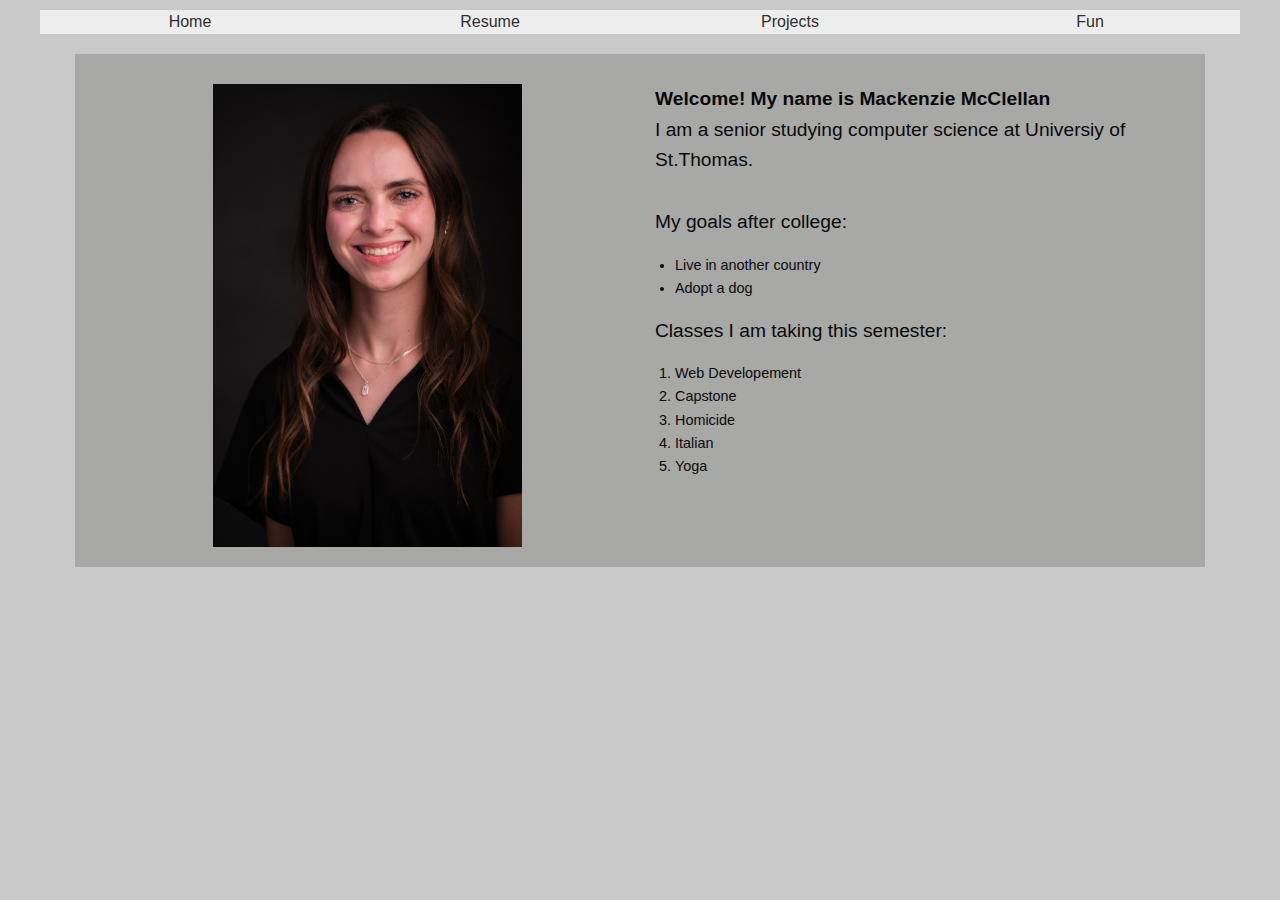
<file: index.html>
<!DOCTYPE html>
<html>
<head>
	<meta charset="utf-8">
	<meta name="viewport" content="width=device-width, initial-scale=1.0">
	<title>Mackenzie McClellan: Home</title>
	<link rel="stylesheet" href="css/foundation.css">
</head>
<body>
    <div class="grid-container hide-for-small-only">
        <div class="grid-x grid-padding-x">
                <div class="cell small-3"><a href="index.html"><center>Home</center></a></div>
                <div class="cell small-3"><a href="resume.html"><center>Resume</center></a></div>
                <div class="cell small-3"><a href="projects.html"><center>Projects</center></a></div>
                <div class="cell small-3"><a href="fun.html"><center>Fun</center></a></div>
        </div>

        <p>
            <div class="introduction">
                <div class="grid-x grid-padding-x">
                    <div class="cell small-12 medium-6 large-6" style="background-color: rgb(168, 168, 167);">
                        <center><img src="headshot.jpeg" alt="HeadShot" class="HeadShot" width="60%" height="60%"></center>
                    </div>
                    <div class="cell small-12 medium-6 large-6" style="background-color: rgb(168, 168, 167);">
                        <p><b>Welcome! My name is Mackenzie McClellan</b> <br/>
                        I am a senior studying computer science at Universiy of St.Thomas.<br/><br/>
    
                        My goals after college:
                        <ul>
                            <li>Live in another country</li>
                            <li>Adopt a dog</li>
                        </ul>
    
                        <p>Classes I am taking this semester:</p>
                        
                        <ol>
                            <li>Web Developement</li>
                            <li>Capstone</li>
                            <li>Homicide</li>
                            <li>Italian</li>
                            <li>Yoga</li>
                        <ol>
                        </p>
                    </div>  
                </div>
            </div>
    
        </p>
    </div>
    <div class="off-canvas-wrapper hide-for-medium">
        <!-- Your menu or Off-canvas content goes here -->
        <div class="off-canvas position-left" id="offCanvas" data-off-canvas>
            <!-- Close button -->
            <button class="close-button" aria-label="Close menu" type="button" data-close>
                <span aria-hidden="true">&times;</span>
            </button>

            <!-- Menu -->
            <ul class="vertical menu">
                <li><a href="index.html">Home</a></li>
                <li><a href="resume.html">Resume</a></li>
                <li><a href="projects.html">Projects</a></li>
                <li><a href="fun.html">Fun</a></li>
            </ul>
        </div>

        <!-- Your page content lives here -->
        <div>
            <!-- main content within a `grid-container` -->
            <div class="grid-container">
                
                <div class="grid-x grid-padding-x">
                    <button type="button" class="menu_button" data-toggle="offCanvas"><img src="menu-icon.png" alt="menu" width="55%" height="55%"></button>
                </div>
            </div>
        </div>
        <p><center><h2><b>Introduction</b></h2></center></p>
        <p>
            <div class="introduction">
                <div class="grid-x grid-padding-x">
                    <div class="cell small-12 medium-6 large-6" style="background-color: rgb(168, 168, 167);">
                        <center><img src="headshot.jpeg" alt="HeadShot" class="HeadShot" width="80%" height="60%"></center>
                    </div>
                    <div class="cell small-12 medium-6 large-6" style="background-color: rgb(168, 168, 167);">
                        <p><b>Welcome! My name is Mackenzie McClellan</b> <br/>
                        I am a senior studying computer science at Universiy of St.Thomas.<br/><br/>
    
                        My goals after college:
                        <ul>
                            <li>Live in another country</li>
                            <li>Adopt a dog</li>
                        </ul>
    
                        <p>Classes I am taking this semester:</p>
                        
                        <ol>
                            <li>Web Developement</li>
                            <li>Capstone</li>
                            <li>Homicide</li>
                            <li>Italian</li>
                            <li>Yoga</li>
                        <ol>
                        
                        </p>
                    </div>  
                </div>
            </div>
    
        </p>
    </div>


    
    
    
    <!-- include before closing <body> tag -->
    <script src="js/vendor.js"></script>
    <script src="js/foundation.js"></script>
    <script type="application/javascript">
        $(document).foundation();
    </script>
</body>
</html>
</file>
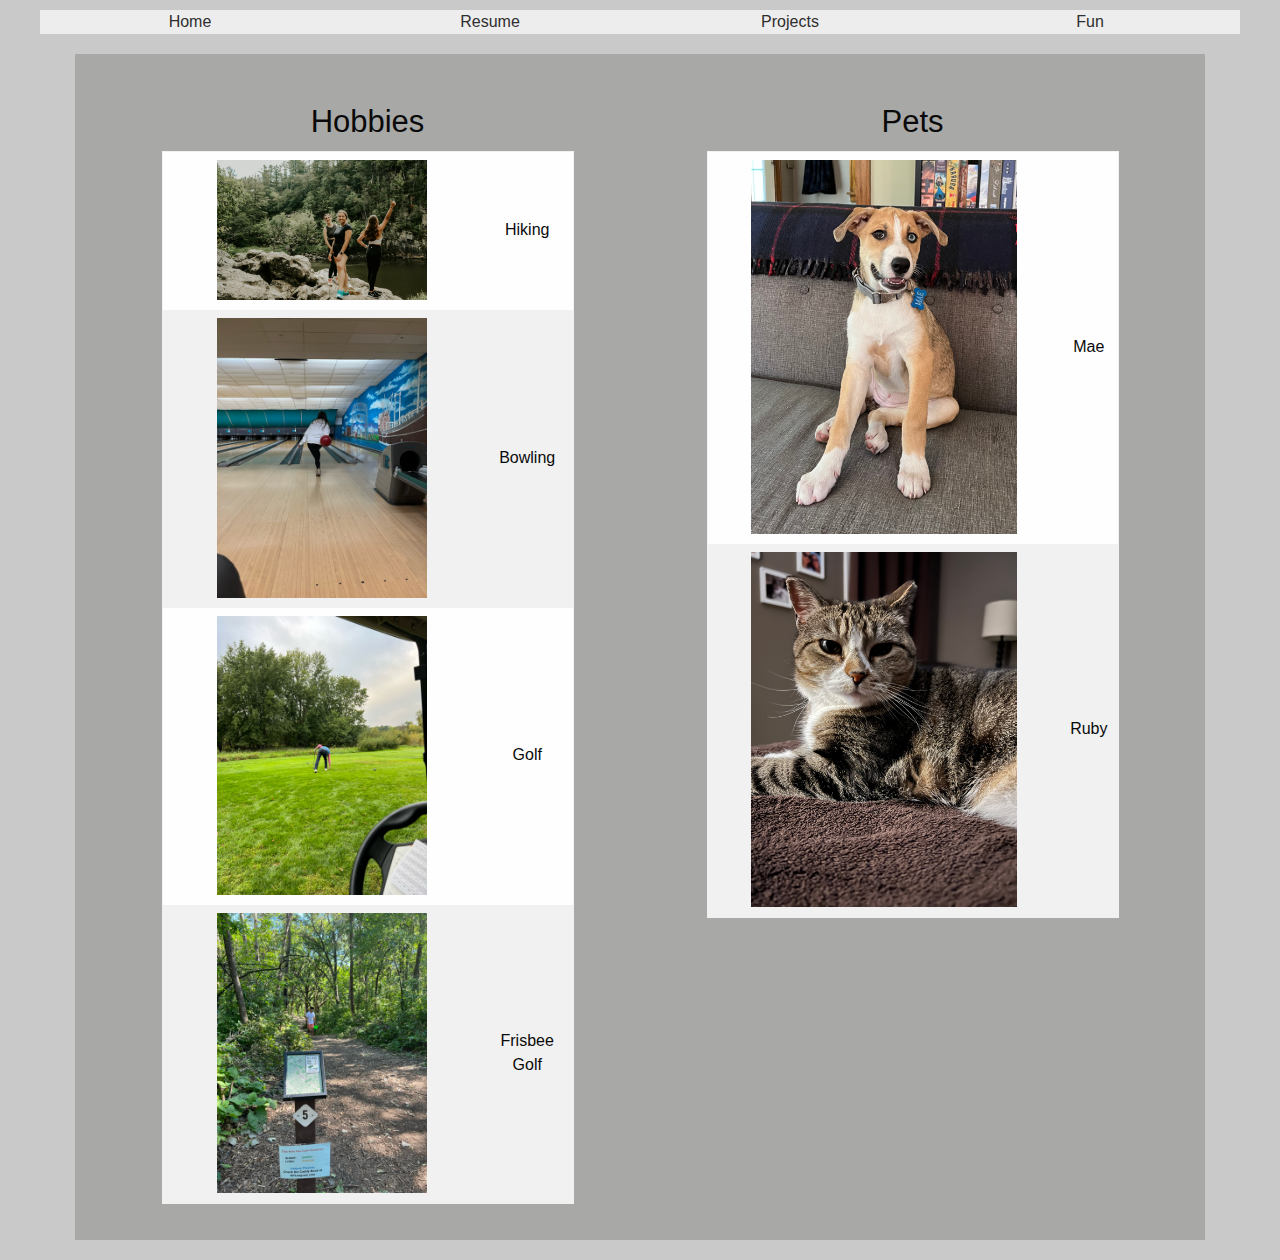
<file: fun.html>
<!DOCTYPE html>
<html>
<head>
	<meta charset="utf-8">
	<meta name="viewport" content="width=device-width, initial-scale=1.0">
	<title>Mackenzie McClellan: Fun</title>
	<link rel="stylesheet" href="css/foundation.css">
</head>
<body>
    <div class="grid-container hide-for-small-only">
        <div class="grid-x grid-padding-x">
                <div class="cell small-3"><a href="index.html"><center>Home</center></a></div>
                <div class="cell small-3"><a href="resume.html"><center>Resume</center></a></div>
                <div class="cell small-3"><a href="projects.html"><center>Projects</center></a></div>
                <div class="cell small-3"><a href="fun.html"><center>Fun</center></a></div>
        </div>
        <p>
            <div class="introduction">
                <div class="grid-x grid-padding-x">
                    <div class="cell small-12 medium-6 large-6" style="background-color: rgb(168, 168, 167);">
                        <p>
                            <center><h3>Hobbies</h3>
                                <table>
                                    <tbody>
                                        <tr>
                                            <td><center><img src="hike.png" alt="hike" class="Hiking" width="70%" height="70%"></center></td>
                                            <td><center>Hiking</center></td>
                                        </tr>
                                        <tr>
                                            <td><center><img src="bowl.png" alt="Bowling" width="70%" height="70%"></center></td>
                                            <td><center>Bowling</center></td>
                                        </tr>
                                        <tr>
                                            <td><center><img src="golf.png" alt="Golf" width="70%" height="70%"></center></td>
                                            <td><center>Golf</center></td>
                                        </tr>
                                        <tr>
                                            <td><center><img src="frisbee.png" alt="Frisbee" width="70%" height="70%"></center></td>
                                            <td><center>Frisbee Golf</center></td>
                                        </tr> 
                                
                                    </tbody>
                                </table>
                            </center>
                            </p>
                    </div>
                    <div class="cell small-12 medium-6 large-6" style="background-color: rgb(168, 168, 167);">
                        <p>
                            <center><h3>Pets</h3>
                                <table>
                                    <tbody>
                                        <tr>
                                            <td><center><img src="mae.png" alt="mae" class="Hiking" width="80%" height="80%"></center></td>
                                            <td><center>Mae</center></td>
                                        </tr>
                                        <tr>
                                            <td><center><img src="ruby.png" alt="ruby" width="80%" height="80%"></center></td>
                                            <td><center>Ruby</center></td>
                                        </tr>
                                
                                    </tbody>
                                </table></center>
                            </p>
                    </div>  
                </div>
            </div>
    
        </p>
    </div>
    <div class="off-canvas-wrapper hide-for-medium">
        <!-- Your menu or Off-canvas content goes here -->
        <div class="off-canvas position-left" id="offCanvas" data-off-canvas>
            <!-- Close button -->
            <button class="close-button" aria-label="Close menu" type="button" data-close>
                <span aria-hidden="true">&times;</span>
            </button>

            <!-- Menu -->
            <ul class="vertical menu">
                <li><a href="index.html">Home</a></li>
                <li><a href="resume.html">Resume</a></li>
                <li><a href="projects.html">Projects</a></li>
                <li><a href="fun.html">Fun</a></li>
            </ul>
        </div>

        <!-- Your page content lives here -->
        <div>
            <!-- main content within a `grid-container` -->
            <div class="grid-container">
                
                <div class="grid-x grid-padding-x">
                    <button type="button" class="menu_button" data-toggle="offCanvas"><img src="menu-icon.png" alt="menu" width="55%" height="55%"></button>
                </div>
            </div>
        </div>
        <p><center><h2><b>Fun</b></h2></center></p>
        <p>
            <div class="introduction">
                <div class="grid-x grid-padding-x">
                    <div class="cell small-12 medium-6 large-6" style="background-color: rgb(168, 168, 167);">
                        <p>
                            <center><h3>Hobbies</h3>
                                <table>
                                    <tbody>
                                        <tr>
                                            <td><center><img src="hike.png" alt="hike" class="Hiking" width="70%" height="70%"></center></td>
                                            <td><center>Hiking</center></td>
                                        </tr>
                                        <tr>
                                            <td><center><img src="bowl.png" alt="Bowling" width="70%" height="70%"></center></td>
                                            <td><center>Bowling</center></td>
                                        </tr>
                                        <tr>
                                            <td><center><img src="golf.png" alt="Golf" width="70%" height="70%"></center></td>
                                            <td><center>Golf</center></td>
                                        </tr>
                                        <tr>
                                            <td><center><img src="frisbee.png" alt="Frisbee" width="70%" height="70%"></center></td>
                                            <td><center>Frisbee Golf</center></td>
                                        </tr> 
                                
                                    </tbody>
                                </table>
                            </center>
                            </p>
                    </div>
                    <div class="cell small-12 medium-6 large-6" style="background-color: rgb(168, 168, 167);">
                        <p>
                            <center><h3>Pets</h3>
                                <table>
                                    <tbody>
                                        <tr>
                                            <td><center><img src="mae.png" alt="mae" class="Hiking" width="80%" height="80%"></center></td>
                                            <td><center>Mae</center></td>
                                        </tr>
                                        <tr>
                                            <td><center><img src="ruby.png" alt="ruby" width="80%" height="80%"></center></td>
                                            <td><center>Ruby</center></td>
                                        </tr>
                                
                                    </tbody>
                                </table></center>
                            </p>
                    </div>  
                </div>
            </div>
    
        </p>
    </div>



    <!-- include before closing <body> tag -->
    <script src="js/vendor.js"></script>
    <script src="js/foundation.js"></script>
    <script type="application/javascript">
        $(document).foundation();
    </script>
</body>
</html>
</file>
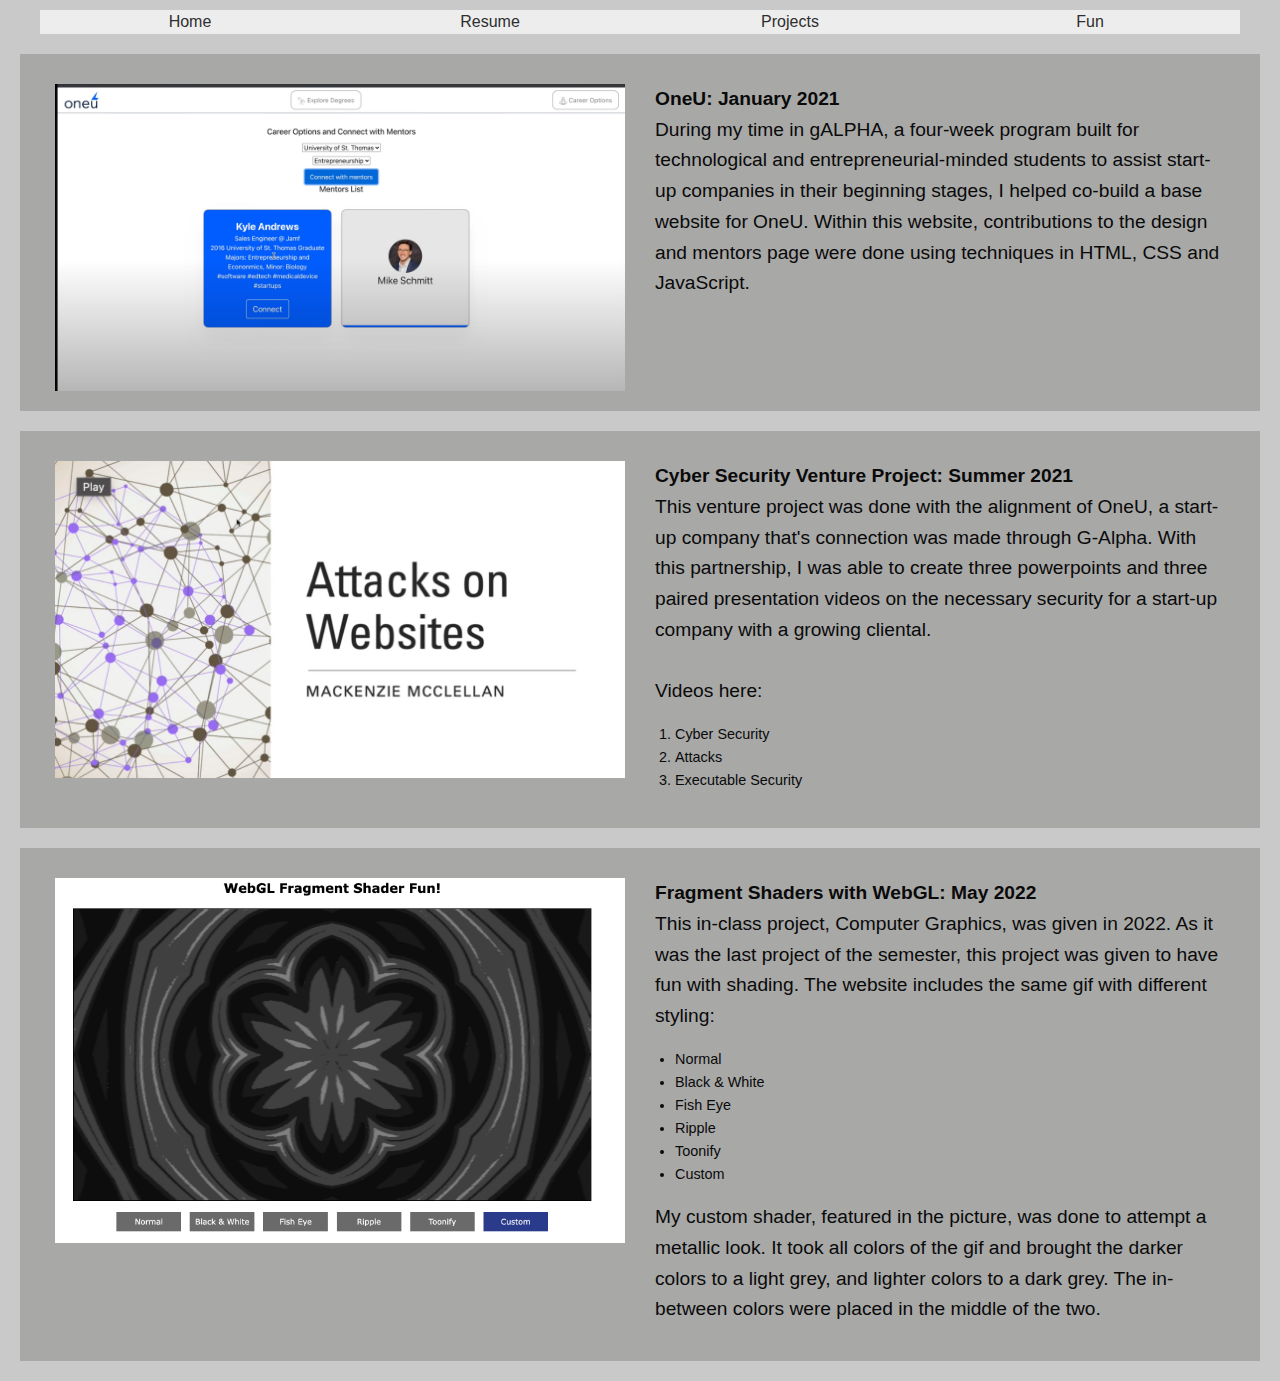
<file: projects.html>
<!DOCTYPE html>
<html>
<head>
	<meta charset="utf-8">
	<meta name="viewport" content="width=device-width, initial-scale=1.0">
	<title>Mackenzie McClellan: Projects</title>
	<link rel="stylesheet" href="css/foundation.css">
</head>
<body>
    <div class="grid-container hide-for-small-only">
        <div class="grid-x grid-padding-x">
                <div class="cell small-3"><a href="index.html"><center>Home</center></a></div>
                <div class="cell small-3"><a href="resume.html"><center>Resume</center></a></div>
                <div class="cell small-3"><a href="projects.html"><center>Projects</center></a></div>
                <div class="cell small-3"><a href="fun.html"><center>Fun</center></a></div>
        </div>
    </div>
    <div class="off-canvas-wrapper hide-for-medium">
        <!-- Your menu or Off-canvas content goes here -->
        <div class="off-canvas position-left" id="offCanvas" data-off-canvas>
            <!-- Close button -->
            <button class="close-button" aria-label="Close menu" type="button" data-close>
                <span aria-hidden="true">&times;</span>
            </button>

            <!-- Menu -->
            <ul class="vertical menu">
                <li><a href="index.html">Home</a></li>
                <li><a href="resume.html">Resume</a></li>
                <li><a href="projects.html">Projects</a></li>
                <li><a href="fun.html">Fun</a></li>
            </ul>
        </div>

        <!-- Your page content lives here -->
        <div>
            <!-- main content within a `grid-container` -->
            <div class="grid-container">
                <div class="grid-x grid-padding-x">
                    <button type="button" class="menu_button" data-toggle="offCanvas"><img src="menu-icon.png" alt="menu" width="55%" height="55%"></button>
                </div>
            </div>
        </div>
        <p><center><h2><b>Projects</b></h2></center></p>

        
    </div>


    <p>
        <div class="introduction">
            <div class="grid-x grid-padding-x">
                <div class="cell small-12 medium-6 large-6" style="background-color: rgb(168, 168, 167);">
                    <a href="https://github.com/tinatrinh1012/OneU" target="_blank">
                        <center><img src="OneU.png" alt="OneU" class="OneU"></center>
                    </a>
                </div>
                <div class="cell small-12 medium-6 large-6" style="background-color: rgb(168, 168, 167);">
                    <p><b>OneU: January 2021</b> <br/>
                        During my time in gALPHA, a four-week program built for technological and entrepreneurial-minded students to assist start-up companies in their beginning stages, I helped co-build a base website for OneU. 
                        Within this website, contributions to the design and mentors page were done using techniques in HTML, CSS and JavaScript.
                    </p>
                </div>  
            </div>
        </div>

    </p>
    <p>
        <div class="introduction">
            <div class="grid-x grid-padding-x">
                <div class="cell small-12 medium-6 large-6" style="background-color: rgb(168, 168, 167);">
                    <a href="https://github.com/mccl6596/ComputerSecurity" target="_blank">
                        <center><img src="Cyber.png" alt="Cyber" class="Cyber"></center>
                    </a>
                </div>
                <div class="cell small-12 medium-6 large-6" style="background-color: rgb(168, 168, 167);">
                    <p><b>Cyber Security Venture Project: Summer 2021</b> <br/>
                        This venture project was done with the alignment of OneU, a start-up company that's connection was made through G-Alpha. 
                        With this partnership, I was able to create three powerpoints and three paired presentation videos on the necessary security for a start-up company with a growing cliental.
                        <br/><br/>Videos here:
                        <ol>
                            <li><a href="https://stthomas.hosted.panopto.com/Panopto/Pages/Viewer.aspx?id=df836c4c-3459-4f51-b422-ad8801561628" target="_blank">Cyber Security</a></li>
                            <li><a href="https://stthomas.hosted.panopto.com/Panopto/Pages/Viewer.aspx?id=a03c15f1-897a-4548-9a60-ad8f016fe6ae" target="_blank">Attacks</a></li>
                            <li><a href="https://stthomas.hosted.panopto.com/Panopto/Pages/Viewer.aspx?id=da13f47d-5072-49bb-82c8-ad9000107abf" target="_blank">Executable Security</a></li>
                        </ol>
                    </p>
                </div>  
            </div>
        </div>
        <p>
            <div class="introduction">
                <div class="grid-x grid-padding-x">
                    <div class="cell small-12 medium-6 large-6" style="background-color: rgb(168, 168, 167);">
                        <a href="https://mccl6596.github.io/cg-fragshaders/" target="_blank">
                            <center><img src="fragment.png" alt="Frag" class="Frag"></center>
                        </a>
                    </div>
                    <div class="cell small-12 medium-6 large-6" style="background-color: rgb(168, 168, 167);">
                        <p><b>Fragment Shaders with WebGL: May 2022</b> <br/>
                            This in-class project, Computer Graphics, was given in 2022. As it was the last project of the semester, this project was given to have fun with shading.
                            The website includes the same gif with different styling: 
                            <ul>
                                <li>Normal</li>
                                <li>Black & White</li>
                                <li>Fish Eye</li>
                                <li>Ripple</li>
                                <li>Toonify</li>
                                <li>Custom</li>
                            </ul>
                            <p>My custom shader, featured in the picture, was done to attempt a metallic look. It took all colors of the gif and brought the darker colors to a light grey, and lighter colors to a dark grey. 
                            The in-between colors were placed in the middle of the two.</p>
                            
                        </p>
                    </div>  
                </div>
            </div>
    
        </p>

    </p>
    
    
    <!-- include before closing <body> tag -->
    <script src="js/vendor.js"></script>
    <script src="js/foundation.js"></script>
    <script type="application/javascript">
        $(document).foundation();
    </script>
</body>
</html>
</file>
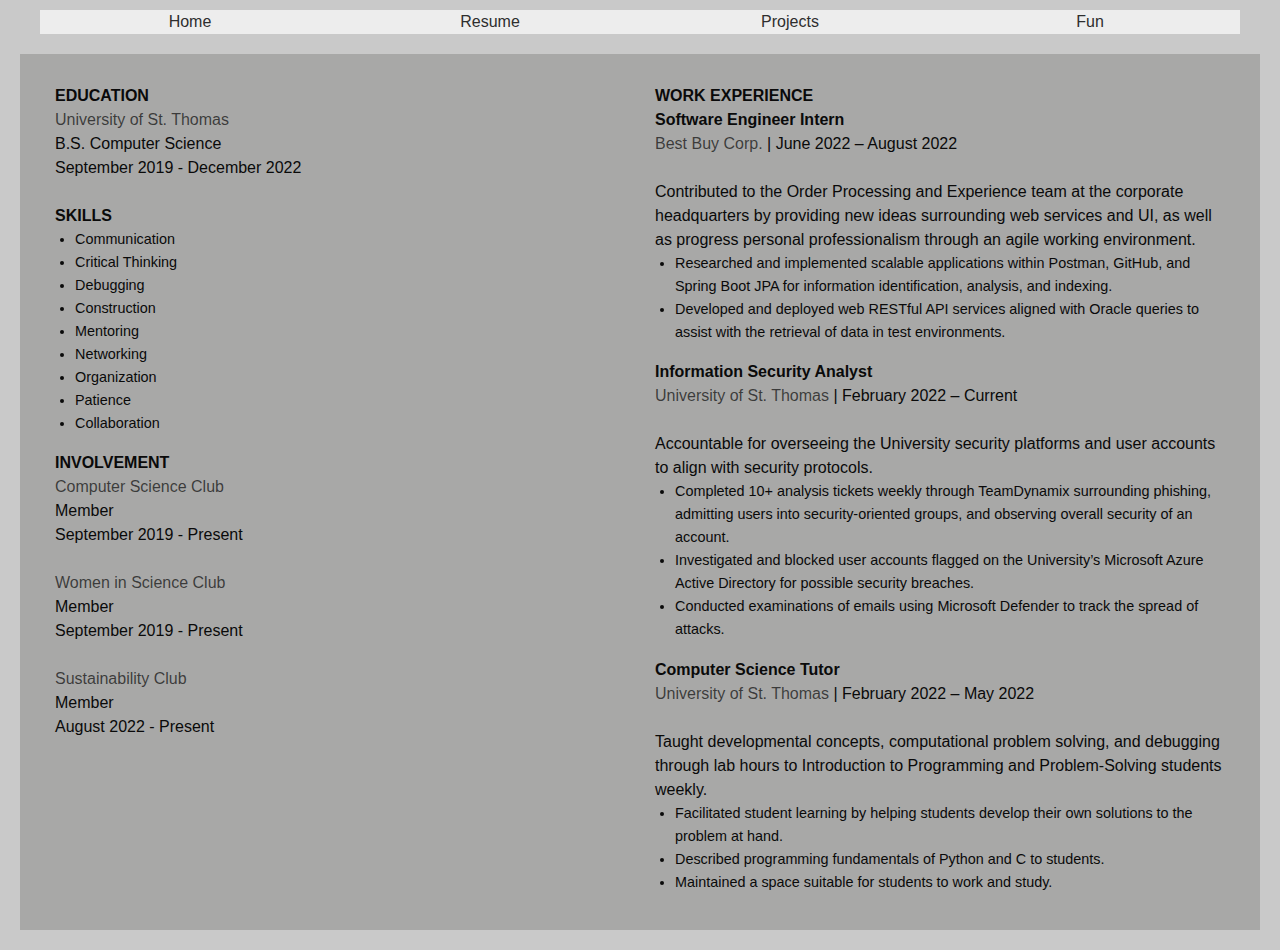
<file: resume.html>
<!DOCTYPE html>
<html>
<head>
	<meta charset="utf-8">
	<meta name="viewport" content="width=device-width, initial-scale=1.0">
	<title>Mackenzie McClellan: Resume</title>
	<link rel="stylesheet" href="css/foundation.css">
</head>
<body>
    <div class="grid-container hide-for-small-only">
        <div class="grid-x grid-padding-x">
                <div class="cell small-3"><a href="index.html"><center>Home</center></a></div>
                <div class="cell small-3"><a href="resume.html"><center>Resume</center></a></div>
                <div class="cell small-3"><a href="projects.html"><center>Projects</center></a></div>
                <div class="cell small-3"><a href="fun.html"><center>Fun</center></a></div>
        </div>
    </div>
    <div class="off-canvas-wrapper hide-for-medium">
        <!-- Your menu or Off-canvas content goes here -->
        <div class="off-canvas position-left" id="offCanvas" data-off-canvas>
            <!-- Close button -->
            <button class="close-button" aria-label="Close menu" type="button" data-close>
                <span aria-hidden="true">&times;</span>
            </button>

            <!-- Menu -->
            <ul class="vertical menu">
                <li><a href="index.html">Home</a></li>
                <li><a href="resume.html">Resume</a></li>
                <li><a href="projects.html">Projects</a></li>
                <li><a href="fun.html">Fun</a></li>
            </ul>
        </div>

        <!-- Your page content lives here -->
        <div>
            <!-- main content within a `grid-container` -->
            <div class="grid-container">
                
                <div class="grid-x grid-padding-x">
                    <button type="button" class="menu_button" data-toggle="offCanvas"><img src="menu-icon.png" alt="menu" width="55%" height="55%"></button>
                </div>
            </div>
        </div>
        <p><center><h2><b>Resume</b></h2></center></p>
    </div>


    <p>
        <div class="introduction">
            
            <div class="grid-x grid-padding-x">
                <div class="cell small-12 medium-6 large-6" style="background-color: rgb(168, 168, 167);">
                    <b>EDUCATION</b><br/>
                    <a href="https://stthomas.edu" target="_blank">University of St. Thomas</a> <br/>
                    B.S. Computer Science <br/>
                    September 2019 - December 2022 <br/><br/>

                    <b>SKILLS</b>
                    <ul>
                        <li>Communication</li>
                        <li>Critical Thinking</li>
                        <li>Debugging</li>
                        <li>Construction</li>
                        <li>Mentoring</li>
                        <li>Networking</li>
                        <li>Organization</li>
                        <li>Patience</li>
                        <li>Collaboration</li>
                    </ul>

                    <b>INVOLVEMENT</b> <br/>
                    <a href="https://stthomas.campuslabs.com/engage/organization/computerscience" target="_blank">Computer Science Club</a> <br/>
                    Member<br/>
                    September 2019 - Present <br/><br/>

                    <a href="https://stthomas.campuslabs.com/engage/organization/WINS" target="_blank">Women in Science Club</a> <br/>
                    Member <br/>
                    September 2019 - Present <br/><br/>

                    <a href="https://stthomas.campuslabs.com/engage/organization/sustainability" target="_blank">Sustainability Club</a> <br/>
                    Member <br/>
                    August 2022 - Present <br/><br/>


                </div>
                <div class="cell small-12 medium-6 large-6" style="background-color: rgb(168, 168, 167);">
                    <b>WORK EXPERIENCE</b> <br/>
                    <b>Software Engineer Intern</b> <br/>
                    <a href="https://www.bestbuy.com" target="_blank">Best Buy Corp.</a>  |   June 2022 – August 2022 <br/> <br/>

                    Contributed to the Order Processing and Experience team at the corporate headquarters by providing new ideas surrounding web services and UI, as well as progress personal professionalism through an agile working environment.
                    <ul>
                        <li>Researched and implemented scalable applications within Postman, GitHub, and Spring Boot JPA for information identification, analysis, and indexing.</li>
                        <li>Developed and deployed web RESTful API services aligned with Oracle queries to assist with the retrieval of data in test environments.</li>
                    </ul>

                    <b>Information Security Analyst</b><br/>
                    <a href="https://stthomas.edu" target="_blank">University of St. Thomas</a>   |   February 2022 – Current<br/><br/>

                    Accountable for overseeing the University security platforms and user accounts to align with security protocols. 
                    <ul>
                        <li>Completed 10+ analysis tickets weekly through TeamDynamix surrounding phishing, admitting users into security-oriented groups, and observing overall security of an account.</li>
                        <li>Investigated and blocked user accounts flagged on the University’s Microsoft Azure Active Directory for possible security breaches.</li>
                        <li>Conducted examinations of emails using Microsoft Defender to track the spread of attacks.</li>
                    </ul>

                    <b>Computer Science Tutor </b><br/>
                    <a href="https://stthomas.edu" target="_blank">University of St. Thomas</a>   |   February 2022 – May 2022 <br/><br/>

                    Taught developmental concepts, computational problem solving, and debugging through lab hours to Introduction to Programming and Problem-Solving students weekly.
                    <ul>
                        <li>Facilitated student learning by helping students develop their own solutions to the problem at hand.</li>
                        <li>Described programming fundamentals of Python and C to students.</li>
                        <li>Maintained a space suitable for students to work and study.</li>
                    </ul>

                </div>  
            </div>
        </div>

    </p>
    
    
    <!-- include before closing <body> tag -->
    <script src="js/vendor.js"></script>
    <script src="js/foundation.js"></script>
    <script type="application/javascript">
        $(document).foundation();
    </script>
</body>
</html>
</file>
